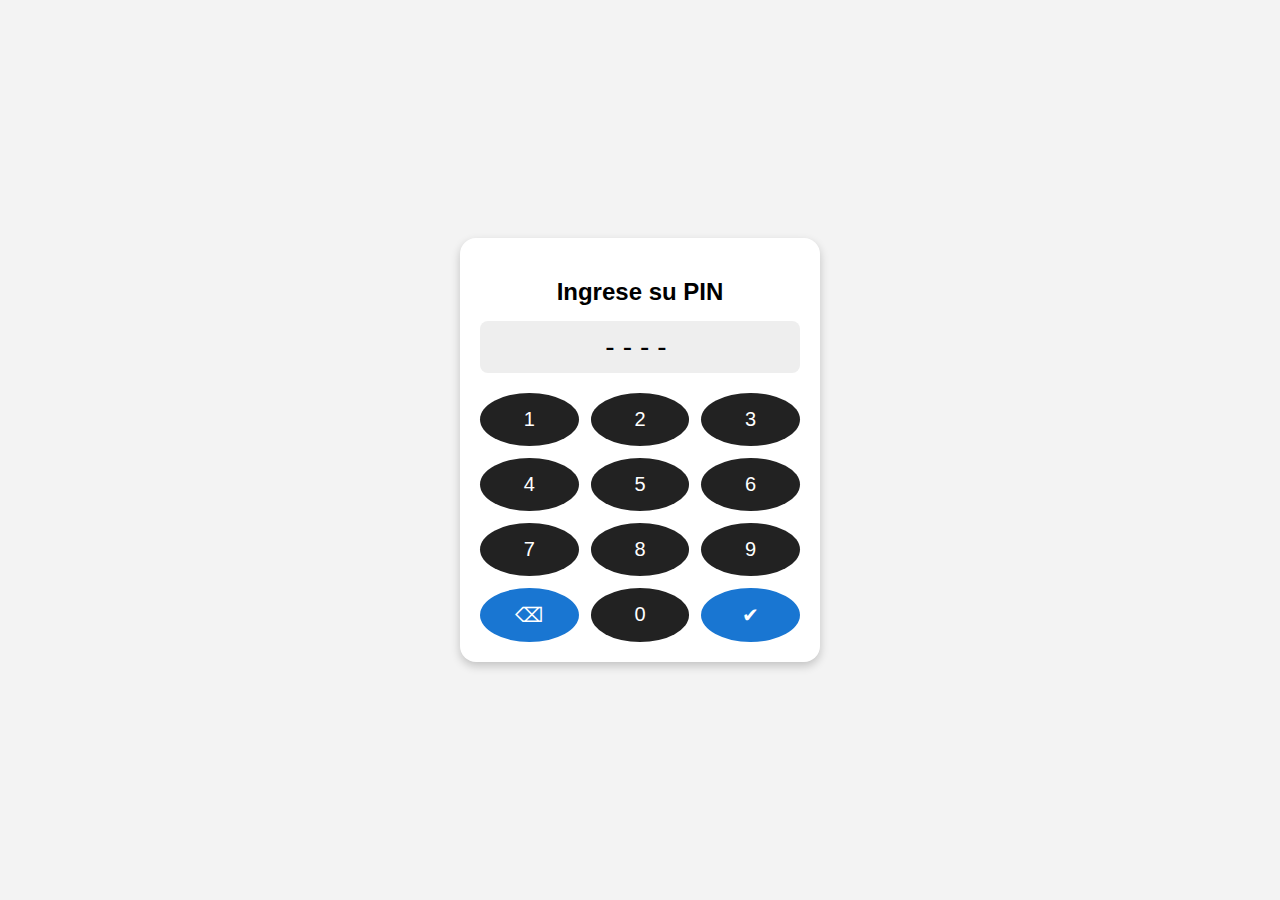
<file: index.html>
<!DOCTYPE html>
<html lang="es">
<head>
  <meta charset="UTF-8">
  <meta name="viewport" content="width=device-width, initial-scale=1.0">
  <title>Ingresar PIN</title>
  <link rel="stylesheet" href="css/StyleIndex.css">
</head>
<body>
  <div class="pin-container">
    <h2>Ingrese su PIN</h2>
    <div id="pin-display" class="pin-display">----</div>

    <div class="keypad">
      <button class="key">1</button>
      <button class="key">2</button>
      <button class="key">3</button>
      <button class="key">4</button>
      <button class="key">5</button>
      <button class="key">6</button>
      <button class="key">7</button>
      <button class="key">8</button>
      <button class="key">9</button>
      <button class="key action" id="clear">⌫</button>
      <button class="key">0</button>
      <button class="key action" id="enter">✔</button>
    </div>
  </div>

  <script src="js/JsIndex.js"></script>
</body>
</html>
</file>
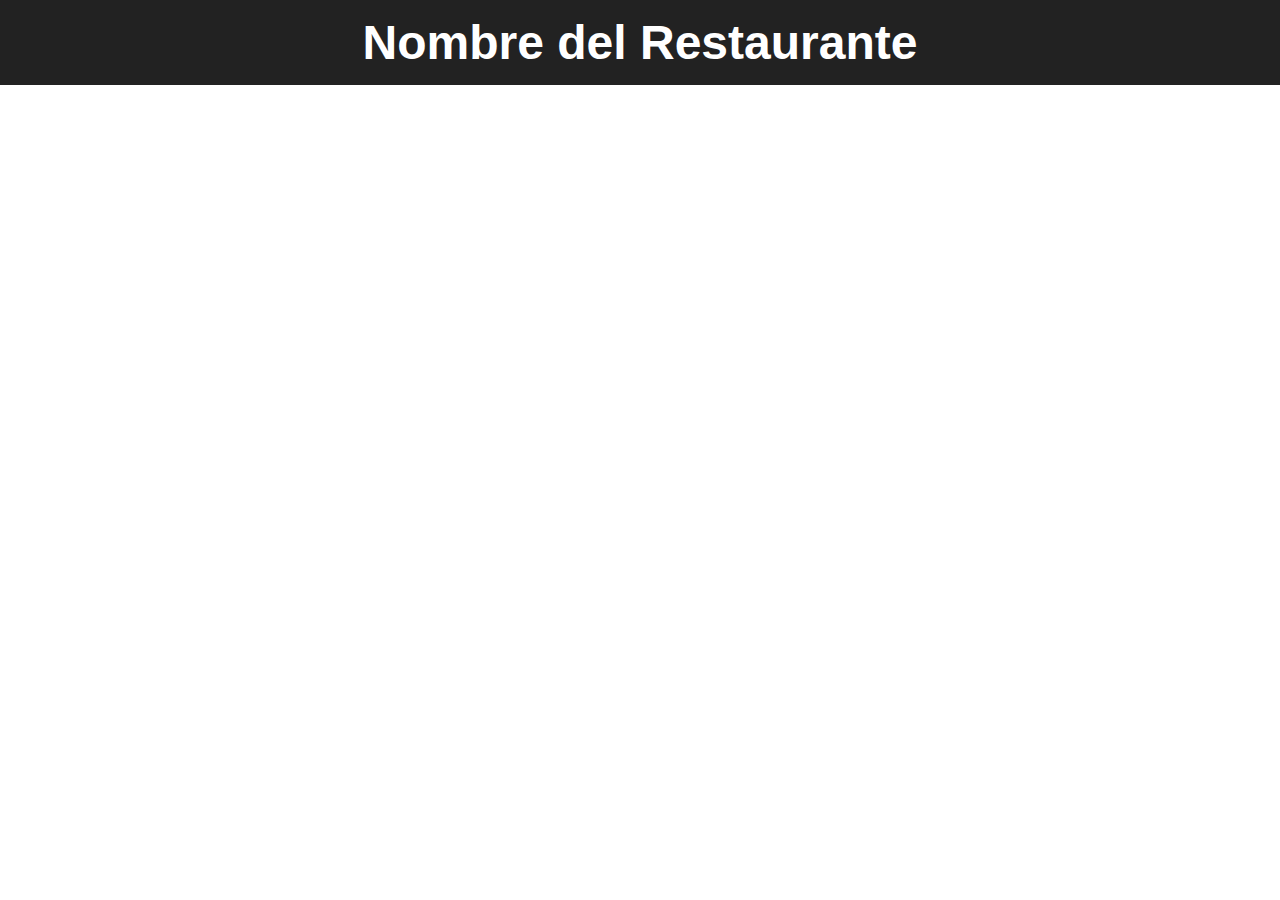
<file: views/Menu.html>
<!DOCTYPE html>
<html lang="es">
<head>
  <meta charset="UTF-8">
  <meta name="viewport" content="width=device-width, initial-scale=1.0">
  <title>Menú del Restaurante</title>
  <link rel="stylesheet" href="../css/Menu.css">
</head>
<body>
  <!-- Encabezado con el nombre del restaurante -->
  <header>
    <h1>Nombre del Restaurante</h1>
  </header>

  <!-- Contenedor principal -->
  <main id="menu">
    <!-- Aquí se insertarán los platillos desde JS -->
  </main>

  <script src="../js/MostrarProductos.js"></script>
</body>
</html>
</file>
<file: css/StyleIndex.css>
body {
  font-family: Arial, sans-serif;
  display: flex;
  justify-content: center;
  align-items: center;
  height: 100vh;
  margin: 0;
  background: #f3f3f3;
}

.pin-container {
  text-align: center;
  background: white;
  padding: 20px;
  border-radius: 16px;
  box-shadow: 0 4px 10px rgba(0,0,0,0.2);
  width: 90%;
  max-width: 320px;
}

h2 {
  margin-bottom: 15px;
}

.pin-display {
  font-size: 28px;
  letter-spacing: 8px;
  margin-bottom: 20px;
  background: #eee;
  padding: 10px;
  border-radius: 8px;
}

.keypad {
  display: grid;
  grid-template-columns: repeat(3, 1fr);
  gap: 12px;
}

.key {
  font-size: 20px;
  padding: 15px;
  border: none;
  border-radius: 50%;
  background: #222;
  color: white;
  cursor: pointer;
  transition: transform 0.1s;
}

.key:active {
  transform: scale(0.9);
}

.key.action {
  background: #1976d2;
}
</file>
<file: css/Menu.css>
/* Reset básico */
* {
  margin: 0;
  padding: 0;
  box-sizing: border-box;
  font-family: Arial, sans-serif;
}

/* Encabezado */
header {
  background-color: #222;
  color: white;
  text-align: center;
  padding: 15px;
  font-size: 1.5em;
}

/* Contenedor del menú */
#menu {
  padding: 15px;
  display: flex;
  flex-direction: column;
  gap: 20px;
}

/* Cada platillo */
.platillo {
  display: flex;
  justify-content: space-between;
  align-items: center;
  border: 2px solid #ccc;
  border-radius: 12px;
  padding: 15px;
  background: #f9f9f9;
  box-shadow: 0px 2px 6px rgba(0,0,0,0.1);
}

.platillo img {
  width: 100px;
  height: 100px;
  border-radius: 10px;
  object-fit: cover;
}

.platillo-info {
  flex: 1;
  margin: 0 15px;
}

.platillo-info h2 {
  font-size: 1.2em;
  margin-bottom: 5px;
}

.precio {
  color: green;
  font-weight: bold;
  margin: 5px 0;
}

/* Footer de navegación */
footer {
  display: flex;
  justify-content: space-around;
  align-items: center;
  background: #222;
  padding: 10px;
  position: fixed;
  bottom: 0;
  width: 100%;
}

footer button {
  background: none;
  border: none;
  color: white;
  font-size: 1.5em;
  cursor: pointer;
}

/* Botón del menú lateral */
.menu-btn {
  position: fixed;
  top: 15px;
  left: 15px;
  font-size: 1.8em;
  background: #222;
  color: white;
  border: none;
  border-radius: 8px;
  padding: 5px 10px;
  cursor: pointer;
  z-index: 1001;
}

/* Barra lateral */
#sidebar {
  position: fixed;
  top: 0;
  left: -280px; /* Oculta inicialmente */
  width: 280px;
  height: 100%;
  background: #fff;
  box-shadow: 2px 0 6px rgba(0, 0, 0, 0.3);
  transition: left 0.3s ease;
  z-index: 1002;
  display: flex;
  flex-direction: column;
}

#sidebar.active {
  left: 0; /* Se muestra */
}

.sidebar-header {
  display: flex;
  justify-content: space-between;
  align-items: center;
  background: #222;
  color: white;
  padding: 15px;
}

.close-btn {
  background: none;
  border: none;
  color: white;
  font-size: 1.3em;
  cursor: pointer;
}

#categorias-lista {
  padding: 15px;
}

/* Fondo oscuro */
#overlay {
  position: fixed;
  top: 0;
  left: 0;
  width: 100%;
  height: 100%;
  background: rgba(0, 0, 0, 0.5);
  opacity: 0;
  visibility: hidden;
  transition: opacity 0.3s ease;
  z-index: 1000;
}

#overlay.active {
  opacity: 1;
  visibility: visible;
}
</file>
